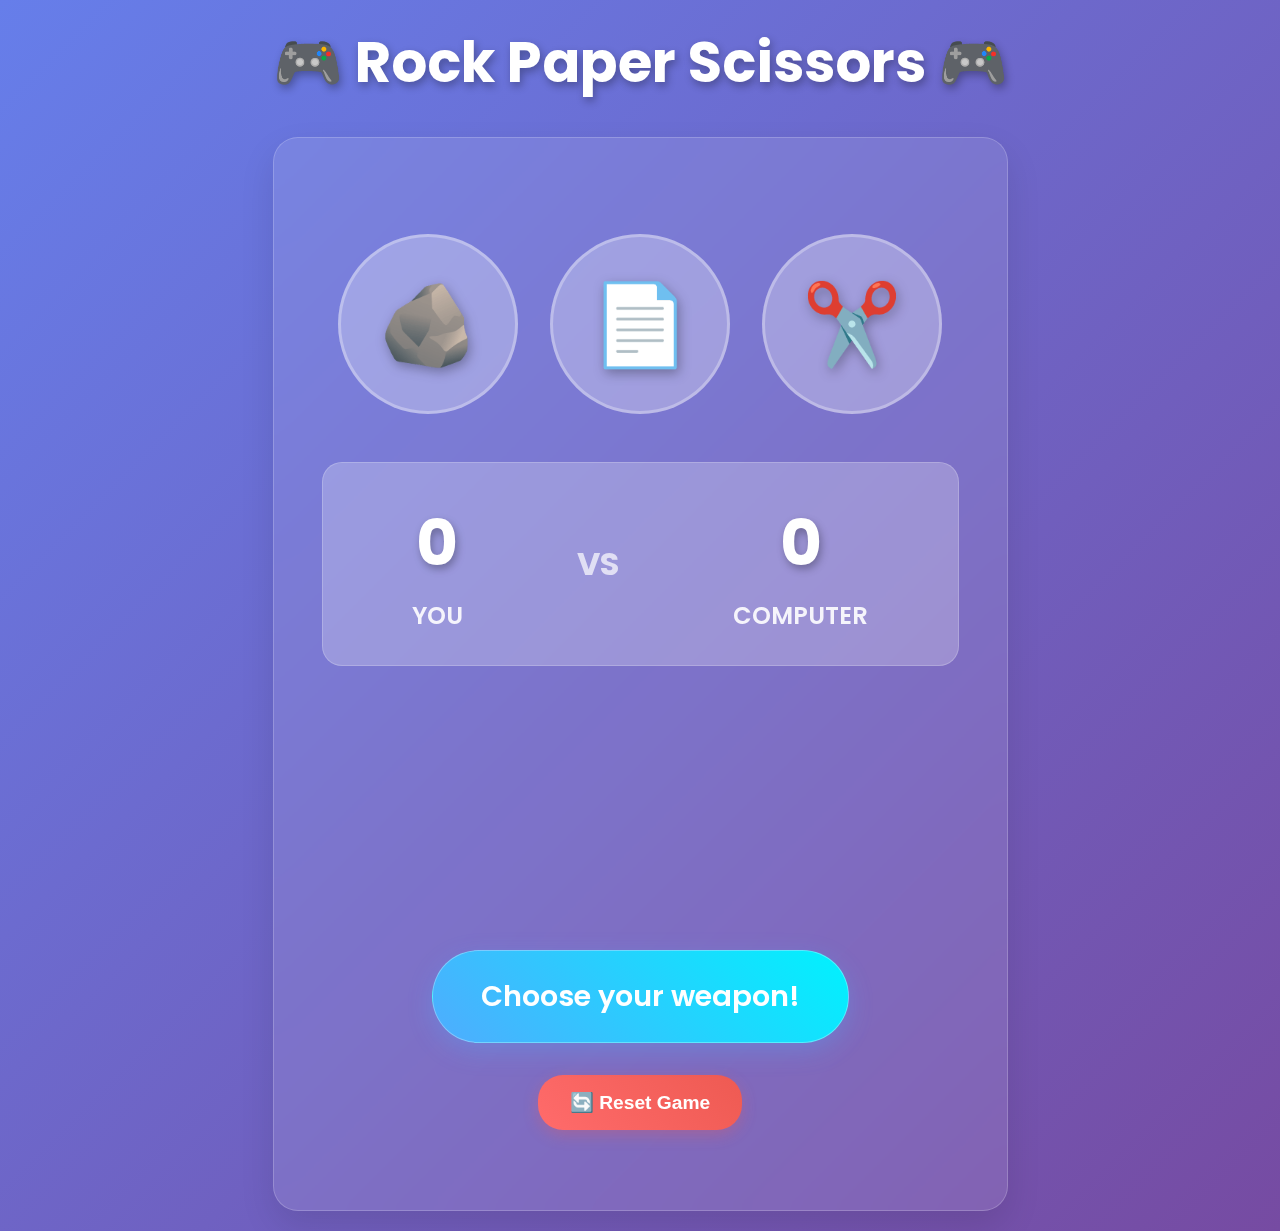
<file: assets/MiniProjects/StonePaperScissor.html>
<!DOCTYPE html>
<html lang="en">
<head>
    <meta charset="UTF-8" />
    <meta name="viewport" content="width=device-width, initial-scale=1.0" />
    <title>Rock Paper Scissors Game</title>
    <style>
        @import url('https://fonts.googleapis.com/css2?family=Poppins:wght@300;400;600;700&display=swap');
        
        * {
            margin: 0;
            padding: 0;
            box-sizing: border-box;
        }

        body {
            font-family: 'Poppins', sans-serif;
            background: linear-gradient(135deg, #667eea 0%, #764ba2 100%);
            min-height: 100vh;
            display: flex;
            flex-direction: column;
            color: #333;
        }

        .container {
            max-width: 1200px;
            margin: 0 auto;
            padding: 20px;
            flex: 1;
        }

        h1 {
            text-align: center;
            font-size: 3.5rem;
            font-weight: 700;
            color: #fff;
            text-shadow: 2px 4px 8px rgba(0,0,0,0.3);
            margin-bottom: 2rem;
            animation: glow 2s ease-in-out infinite alternate;
        }

        @keyframes glow {
            from { text-shadow: 2px 4px 8px rgba(0,0,0,0.3), 0 0 20px rgba(255,255,255,0.2); }
            to { text-shadow: 2px 4px 8px rgba(0,0,0,0.3), 0 0 30px rgba(255,255,255,0.4); }
        }

        .game-board {
            background: rgba(255, 255, 255, 0.1);
            backdrop-filter: blur(10px);
            border-radius: 25px;
            padding: 3rem;
            box-shadow: 0 15px 35px rgba(0,0,0,0.1);
            border: 1px solid rgba(255,255,255,0.2);
        }

        .choices {
            display: flex;
            justify-content: center;
            align-items: center;
            gap: 2rem;
            margin: 3rem 0;
            flex-wrap: wrap;
        }

        .choice {
            position: relative;
            height: 180px;
            width: 180px;
            border-radius: 50%;
            display: flex;
            justify-content: center;
            align-items: center;
            background: rgba(255, 255, 255, 0.2);
            backdrop-filter: blur(5px);
            cursor: pointer;
            transition: all 0.3s cubic-bezier(0.4, 0, 0.2, 1);
            border: 3px solid rgba(255,255,255,0.3);
            overflow: hidden;
        }

        .choice::before {
            content: '';
            position: absolute;
            top: 0;
            left: 0;
            right: 0;
            bottom: 0;
            background: linear-gradient(45deg, transparent, rgba(255,255,255,0.3), transparent);
            transform: translateX(-100%);
            transition: transform 0.6s;
        }

        .choice:hover::before {
            transform: translateX(100%);
        }

        .choice:hover {
            transform: scale(1.1) translateY(-10px);
            box-shadow: 0 20px 40px rgba(0,0,0,0.2);
            border-color: #fff;
        }

        .choice:active {
            transform: scale(0.95);
        }

        .choice-emoji {
            font-size: 5rem;
            filter: drop-shadow(2px 4px 6px rgba(0,0,0,0.3));
            transition: all 0.3s ease;
        }

        .choice:hover .choice-emoji {
            transform: rotate(10deg) scale(1.1);
        }

        .choice-label {
            position: absolute;
            bottom: -40px;
            left: 50%;
            transform: translateX(-50%);
            color: #fff;
            font-weight: 600;
            font-size: 1.2rem;
            text-shadow: 1px 2px 4px rgba(0,0,0,0.5);
        }

        .score-board {
            display: flex;
            justify-content: space-around;
            align-items: center;
            margin: 3rem 0;
            background: rgba(255, 255, 255, 0.15);
            backdrop-filter: blur(10px);
            border-radius: 20px;
            padding: 2rem;
            border: 1px solid rgba(255,255,255,0.2);
        }

        .score-section {
            text-align: center;
            color: #fff;
        }

        .score-number {
            font-size: 4rem;
            font-weight: 700;
            margin-bottom: 0.5rem;
            text-shadow: 2px 4px 8px rgba(0,0,0,0.3);
            transition: all 0.3s ease;
        }

        .score-label {
            font-size: 1.5rem;
            font-weight: 600;
            opacity: 0.9;
        }

        .vs-divider {
            font-size: 2rem;
            font-weight: 700;
            color: #fff;
            opacity: 0.7;
        }

        .msg-container {
            text-align: center;
            margin: 2rem 0;
        }

        #msg {
            display: inline-block;
            padding: 1.5rem 3rem;
            font-size: 1.8rem;
            font-weight: 600;
            border-radius: 50px;
            color: #fff;
            background: linear-gradient(45deg, #4facfe 0%, #00f2fe 100%);
            box-shadow: 0 8px 25px rgba(79, 172, 254, 0.3);
            transition: all 0.3s ease;
            border: 1px solid rgba(255,255,255,0.3);
        }

        .battle-section {
            display: flex;
            justify-content: space-around;
            align-items: center;
            margin: 2rem 0;
            padding: 2rem;
            background: rgba(255, 255, 255, 0.1);
            border-radius: 20px;
            min-height: 120px;
            opacity: 0;
            transition: all 0.5s ease;
        }

        .battle-section.active {
            opacity: 1;
        }

        .battle-choice {
            display: flex;
            flex-direction: column;
            align-items: center;
            color: #fff;
        }

        .battle-emoji {
            font-size: 4rem;
            margin-bottom: 1rem;
            animation: battlePulse 0.6s ease-in-out;
        }

        @keyframes battlePulse {
            0%, 100% { transform: scale(1); }
            50% { transform: scale(1.2); }
        }

        .battle-label {
            font-size: 1.2rem;
            font-weight: 600;
            opacity: 0.9;
        }

        .reset-btn {
            display: block;
            margin: 2rem auto;
            padding: 1rem 2rem;
            background: linear-gradient(45deg, #ff6b6b, #ee5a52);
            color: white;
            border: none;
            border-radius: 25px;
            font-size: 1.2rem;
            font-weight: 600;
            cursor: pointer;
            transition: all 0.3s ease;
            box-shadow: 0 5px 15px rgba(238, 90, 82, 0.3);
        }

        .reset-btn:hover {
            transform: translateY(-2px);
            box-shadow: 0 8px 25px rgba(238, 90, 82, 0.4);
        }

        /* Animations for score updates */
        .score-update {
            animation: scoreUpdate 0.6s ease-in-out;
        }

        @keyframes scoreUpdate {
            0% { transform: scale(1); }
            50% { transform: scale(1.3); color: #ffd700; }
            100% { transform: scale(1); }
        }

        /* Responsive design */
        @media (max-width: 768px) {
            h1 { font-size: 2.5rem; }
            .choices { gap: 1rem; }
            .choice { height: 140px; width: 140px; }
            .choice-emoji { font-size: 3.5rem; }
            .choice-label { font-size: 1rem; }
            .score-number { font-size: 3rem; }
            .game-board { padding: 2rem; }
        }
    </style>
</head>
<body>
    <div class="container">
        <h1>🎮 Rock Paper Scissors 🎮</h1>
        
        <div class="game-board">
            <div class="choices">
                <div class="choice" id="rock">
                    <div class="choice-emoji">🪨</div>
                    <div class="choice-label">ROCK</div>
                </div>
                <div class="choice" id="paper">
                    <div class="choice-emoji">📄</div>
                    <div class="choice-label">PAPER</div>
                </div>
                <div class="choice" id="scissors">
                    <div class="choice-emoji">✂️</div>
                    <div class="choice-label">SCISSORS</div>
                </div>
            </div>

            <div class="score-board">
                <div class="score-section">
                    <div class="score-number" id="user-score">0</div>
                    <div class="score-label">YOU</div>
                </div>
                <div class="vs-divider">VS</div>
                <div class="score-section">
                    <div class="score-number" id="comp-score">0</div>
                    <div class="score-label">COMPUTER</div>
                </div>
            </div>

            <div class="battle-section" id="battle-section">
                <div class="battle-choice">
                    <div class="battle-emoji" id="user-choice-display">❓</div>
                    <div class="battle-label">Your Choice</div>
                </div>
                <div class="battle-choice">
                    <div class="battle-emoji" id="comp-choice-display">❓</div>
                    <div class="battle-label">Computer Choice</div>
                </div>
            </div>

            <div class="msg-container">
                <div id="msg">Choose your weapon!</div>
            </div>

            <button class="reset-btn" onclick="resetGame()">🔄 Reset Game</button>
        </div>
    </div>

    <script>
        let userScore = 0;
        let compScore = 0;

        const choices = document.querySelectorAll(".choice");
        const msg = document.querySelector("#msg");
        const userScorePara = document.querySelector("#user-score");
        const compScorePara = document.querySelector("#comp-score");
        const battleSection = document.querySelector("#battle-section");
        const userChoiceDisplay = document.querySelector("#user-choice-display");
        const compChoiceDisplay = document.querySelector("#comp-choice-display");

        const choiceEmojis = {
            rock: "🪨",
            paper: "📄",
            scissors: "✂️"
        };

        const genCompChoice = () => {
            const options = ["rock", "paper", "scissors"];
            const randIdx = Math.floor(Math.random() * 3);
            return options[randIdx];
        };

        const updateBattleDisplay = (userChoice, compChoice) => {
            userChoiceDisplay.textContent = choiceEmojis[userChoice];
            compChoiceDisplay.textContent = choiceEmojis[compChoice];
            battleSection.classList.add('active');
        };

        const updateScore = (isUser) => {
            const scoreElement = isUser ? userScorePara : compScorePara;
            scoreElement.classList.add('score-update');
            setTimeout(() => {
                scoreElement.classList.remove('score-update');
            }, 600);
        };

        const drawGame = () => {
            msg.textContent = "It's a tie! 🤝 Great minds think alike!";
            msg.style.background = "linear-gradient(45deg, #ffa726, #ff9800)";
            msg.style.boxShadow = "0 8px 25px rgba(255, 167, 38, 0.3)";
        };

        const showWinner = (userWin, userChoice, compChoice) => {
            if (userWin) {
                userScore++;
                userScorePara.textContent = userScore;
                updateScore(true);
                msg.textContent = `🎉 You win! ${choiceEmojis[userChoice]} beats ${choiceEmojis[compChoice]}`;
                msg.style.background = "linear-gradient(45deg, #4caf50, #45a049)";
                msg.style.boxShadow = "0 8px 25px rgba(76, 175, 80, 0.3)";
            } else {
                compScore++;
                compScorePara.textContent = compScore;
                updateScore(false);
                msg.textContent = `😔 You lost! ${choiceEmojis[compChoice]} beats ${choiceEmojis[userChoice]}`;
                msg.style.background = "linear-gradient(45deg, #f44336, #d32f2f)";
                msg.style.boxShadow = "0 8px 25px rgba(244, 67, 54, 0.3)";
            }
        };

        const playGame = (userChoice) => {
            const compChoice = genCompChoice();
            
            // Show battle display
            updateBattleDisplay(userChoice, compChoice);

            // Add a small delay for dramatic effect
            setTimeout(() => {
                if (userChoice === compChoice) {
                    drawGame();
                } else {
                    let userWin = true;
                    if (userChoice === "rock") {
                        userWin = compChoice === "paper" ? false : true;
                    } else if (userChoice === "paper") {
                        userWin = compChoice === "scissors" ? false : true;
                    } else {
                        userWin = compChoice === "rock" ? false : true;
                    }
                    showWinner(userWin, userChoice, compChoice);
                }
            }, 500);
        };

        const resetGame = () => {
            userScore = 0;
            compScore = 0;
            userScorePara.textContent = "0";
            compScorePara.textContent = "0";
            msg.textContent = "Choose your weapon!";
            msg.style.background = "linear-gradient(45deg, #4facfe 0%, #00f2fe 100%)";
            msg.style.boxShadow = "0 8px 25px rgba(79, 172, 254, 0.3)";
            battleSection.classList.remove('active');
            userChoiceDisplay.textContent = "❓";
            compChoiceDisplay.textContent = "❓";
        };

        choices.forEach((choice) => {
            choice.addEventListener("click", () => {
                const userChoice = choice.getAttribute("id");
                playGame(userChoice);
            });
        });

        // Add keyboard support
        document.addEventListener('keydown', (e) => {
            switch(e.key.toLowerCase()) {
                case 'r':
                    playGame('rock');
                    break;
                case 'p':
                    playGame('paper');
                    break;
                case 's':
                    playGame('scissors');
                    break;
            }
        });
    </script>
</body>
</html>
</file>
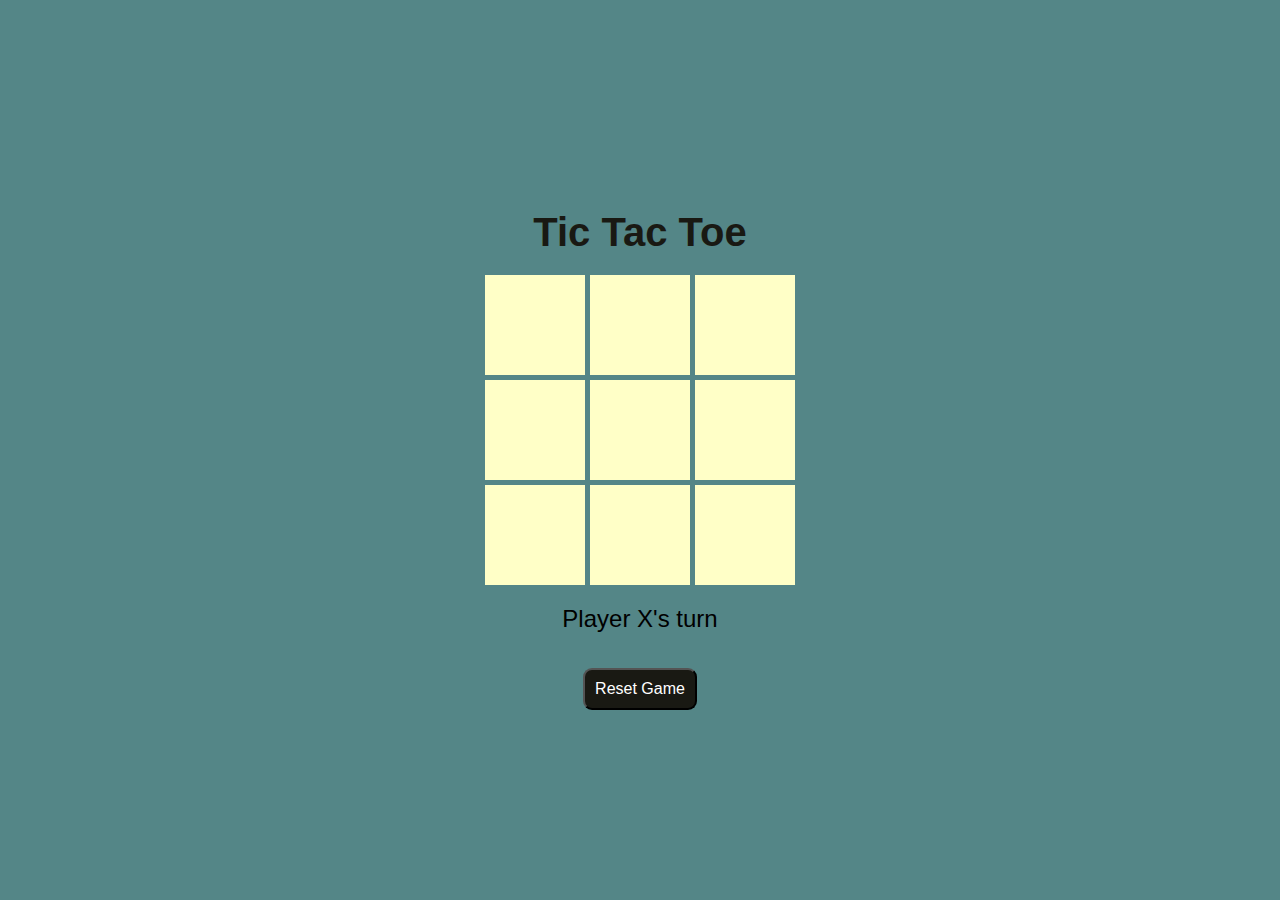
<file: assets/MiniProjects/tictactoe.html>
<!DOCTYPE html>
<html lang="en">
<head>
    <meta charset="UTF-8">
    <meta name="viewport" content="width=device-width, initial-scale=1.0">
    <title>Tic-Tac-Toe</title>
    <style>
        *{
            margin: 0; 
            padding: 0;
        }
        body {
            display: flex;
            justify-content: center;
            align-items: center;
            text-align: center;
            height: 100vh;
            background-color: #548687;
            font-family: Arial, sans-serif;
        }
        h1 {
            margin: 20px 20px;
            font-size: 2.5rem;
            color: #191913;
        }
        .board {
            display: grid;
            grid-template-columns: repeat(3, 100px);
            grid-template-rows: repeat(3, 100px);
            gap: 5px;
        }
        
        .cell {
            width: 100px;
            height: 100px;
            background-color: #ffffc7;
            color: #b0413e;
            display: flex;
            justify-content: center;
            align-items: center;
            font-size: 2rem;
            cursor: pointer;
        }
        
        .status {
            margin-top: 20px;
            margin-bottom: 20px;
            font-size: 1.5rem;
        }
        
        button {
            margin-top: 15px;
            padding: 10px;
            color: #fff;
            font-size: 1rem;
            border-radius: 1vh;
            background-color: #191913;
            cursor: pointer;
        }
    </style>
</head>
<body>
    <div>
        <h1>Tic Tac Toe</h1>
        <div class="board" id="board"></div>
        <div class="status" id="status"></div>
        <button id="reset">Reset Game</button>
    </div>

<script>
    const boardElement = document.getElementById('board');
    const statusElement = document.getElementById('status');
    const resetButton = document.getElementById('reset');

    let currentPlayer = 'X';
    let gameBoard = ['', '', '', '', '', '', '', '', ''];
    let gameActive = true;

    const winningCombinations = [
        [0, 1, 2],
        [3, 4, 5],
        [6, 7, 8],
        [0, 3, 6],
        [1, 4, 7],
        [2, 5, 8],
        [0, 4, 8],
        [2, 4, 6]
    ];

    // Initialize board
    function createBoard() {
        boardElement.innerHTML = '';
        gameBoard.forEach((cell, index) => {
            const cellElement = document.createElement('div');
            cellElement.classList.add('cell');
            cellElement.dataset.index = index;
            cellElement.addEventListener('click', handleCellClick);
            boardElement.appendChild(cellElement);
        });
    }

    // Handle cell click
    function handleCellClick(event) {
        const cellIndex = event.target.dataset.index;

        if (gameBoard[cellIndex] === '' && gameActive) {
            gameBoard[cellIndex] = currentPlayer;
            event.target.textContent = currentPlayer;
            checkWinner();
            currentPlayer = currentPlayer === 'X' ? 'O' : 'X';
            updateStatus();
        }
    }

    // Check for a winner or draw
    function checkWinner() {
        let roundWon = false;

        for (let i = 0; i < winningCombinations.length; i++) {
            const [a, b, c] = winningCombinations[i];
            if (gameBoard[a] && gameBoard[a] === gameBoard[b] && gameBoard[a] === gameBoard[c]) {
                roundWon = true;
                break;
            }
        }

        if (roundWon) {
            gameActive = false;
            statusElement.textContent = `Player ${currentPlayer} wins!`;
            return;
        }

        if (!gameBoard.includes('')) {
            gameActive = false;
            statusElement.textContent = 'Draw!';
        }
    }

    // Update status message
    function updateStatus() {
        if (gameActive) {
            statusElement.textContent = `Player ${currentPlayer}'s turn`;
        }
    }

    // Reset the game
    resetButton.addEventListener('click', () => {
        currentPlayer = 'X';
        gameBoard = ['', '', '', '', '', '', '', '', ''];
        gameActive = true;
        createBoard();
        updateStatus();
    });

    // Initial setup
    createBoard();
    updateStatus();

</script>
</body>
</html>
</file>
